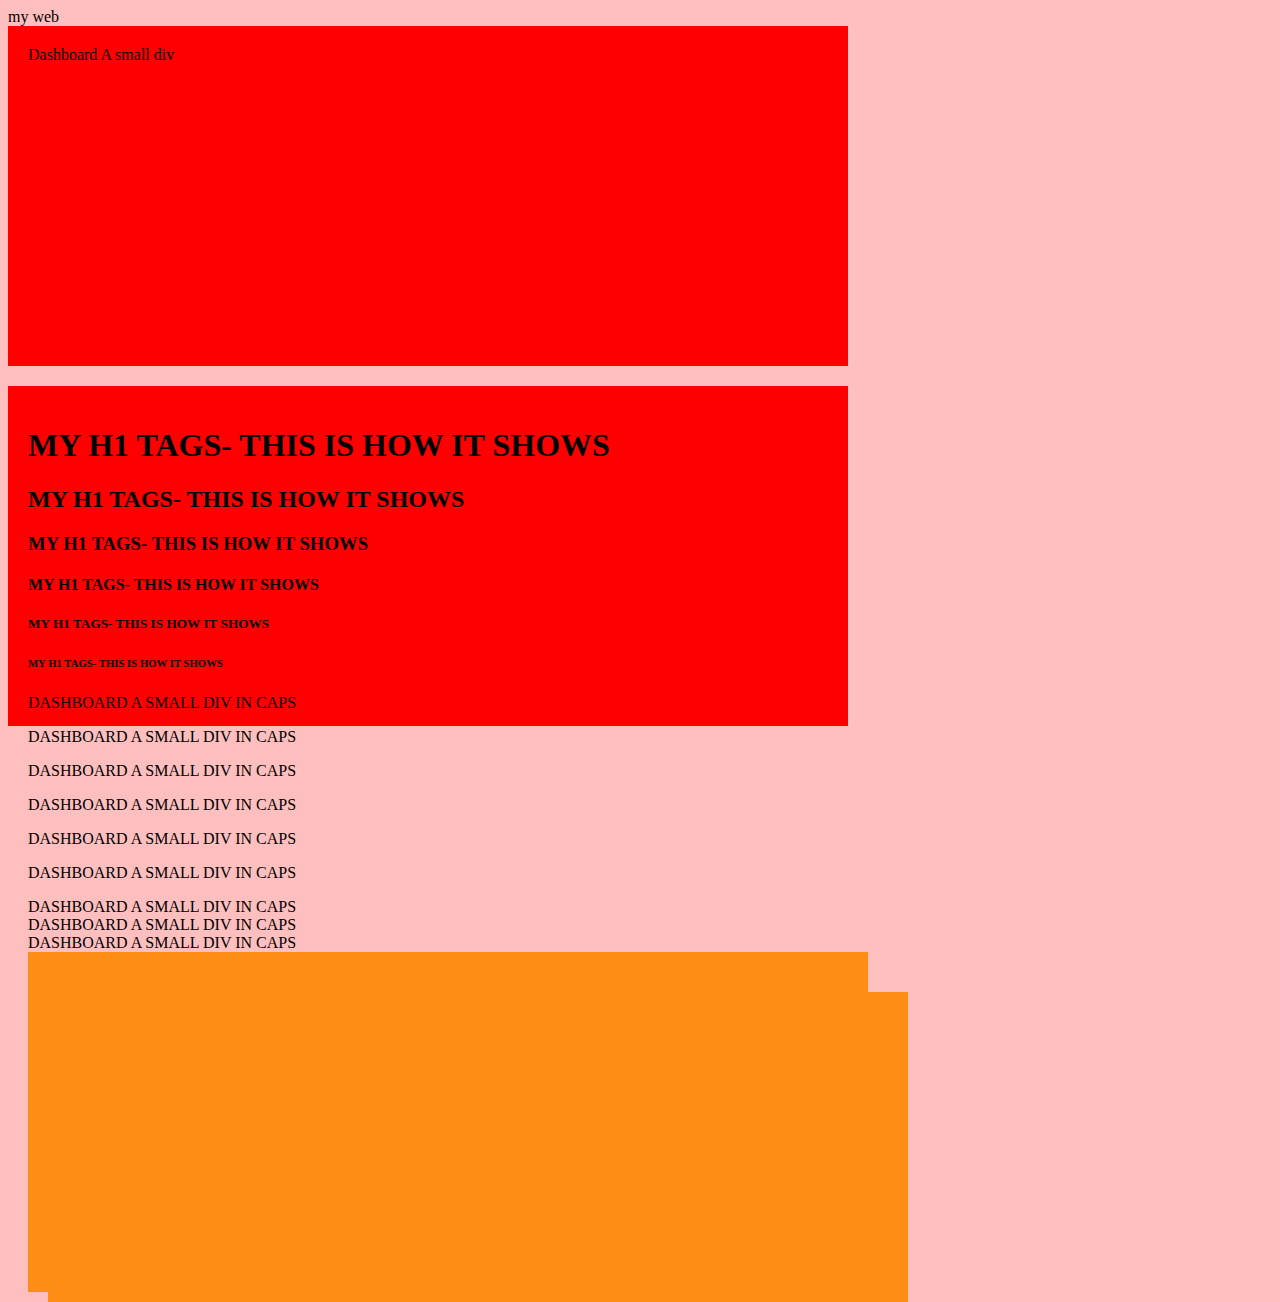
<file: index.html>
<!DOCTYPE html>
<html>
my web
<head>
 <title>
Welcome to my dashboard
 </title>
</head>


<body style="background: #FFBFBF;">


<body>
<!--DASHBOARD A STARTS HERE-->
                
<div id="dashboardA" style="background: red;height: 300px;width: 800px;margin-bottom: 20px;padding: 20px;">
          <dashboarda>
          <div id="dashboardAsmalldiv">
                    Dashboard A small div
          </div>
</div>
<!--DASHBOARD A ENDS HERE-->

</div>

<!--DASHBOARD B STARTS HERE-->
<div id="DASHBOARDB" style="background: red;height: 300px;width: 800px;margin-bottom: 20px;padding: 20px;">

<!--H TAGS STARTS HERE-->
<h1>MY H1 TAGS- THIS IS HOW IT SHOWS</h1>
<h2>MY H1 TAGS- THIS IS HOW IT SHOWS</h2>
<h3>MY H1 TAGS- THIS IS HOW IT SHOWS</h3>
<h4>MY H1 TAGS- THIS IS HOW IT SHOWS</h4>
<h5>MY H1 TAGS- THIS IS HOW IT SHOWS</h5>
<h6>MY H1 TAGS- THIS IS HOW IT SHOWS</h6>
<!--H TAGS ENDS HERE-->

<P>DASHBOARD A SMALL DIV IN CAPS</P>
<P>DASHBOARD A SMALL DIV IN CAPS</P>
<P>DASHBOARD A SMALL DIV IN CAPS</P>
<P>DASHBOARD A SMALL DIV IN CAPS</P>
DASHBOARD A SMALL DIV IN CAPS<P></P>
DASHBOARD A SMALL DIV IN CAPS<P></P>
DASHBOARD A SMALL DIV IN CAPS<br/>
DASHBOARD A SMALL DIV IN CAPS<br/>
DASHBOARD A SMALL DIV IN CAPS<br/>


<!--DASHBOARD B ENDS HERE-->




<!--DASHBOARD C STARTS HERE--> 
<div id="dashboardc" style="background:#FD8D14;height: 300px;width: 800px;margin-bottom: 20px;padding: 20px;">
<!--DASHBOARD C ENDS HERE-->

<div style="font-size: 20px;background: #FD8D14;text-align: right;font-weight: bold;height: 250px;width: 800px;padding: 30px;margin-top: 20px;">

</div>


</div>

</body>





</html>
</file>
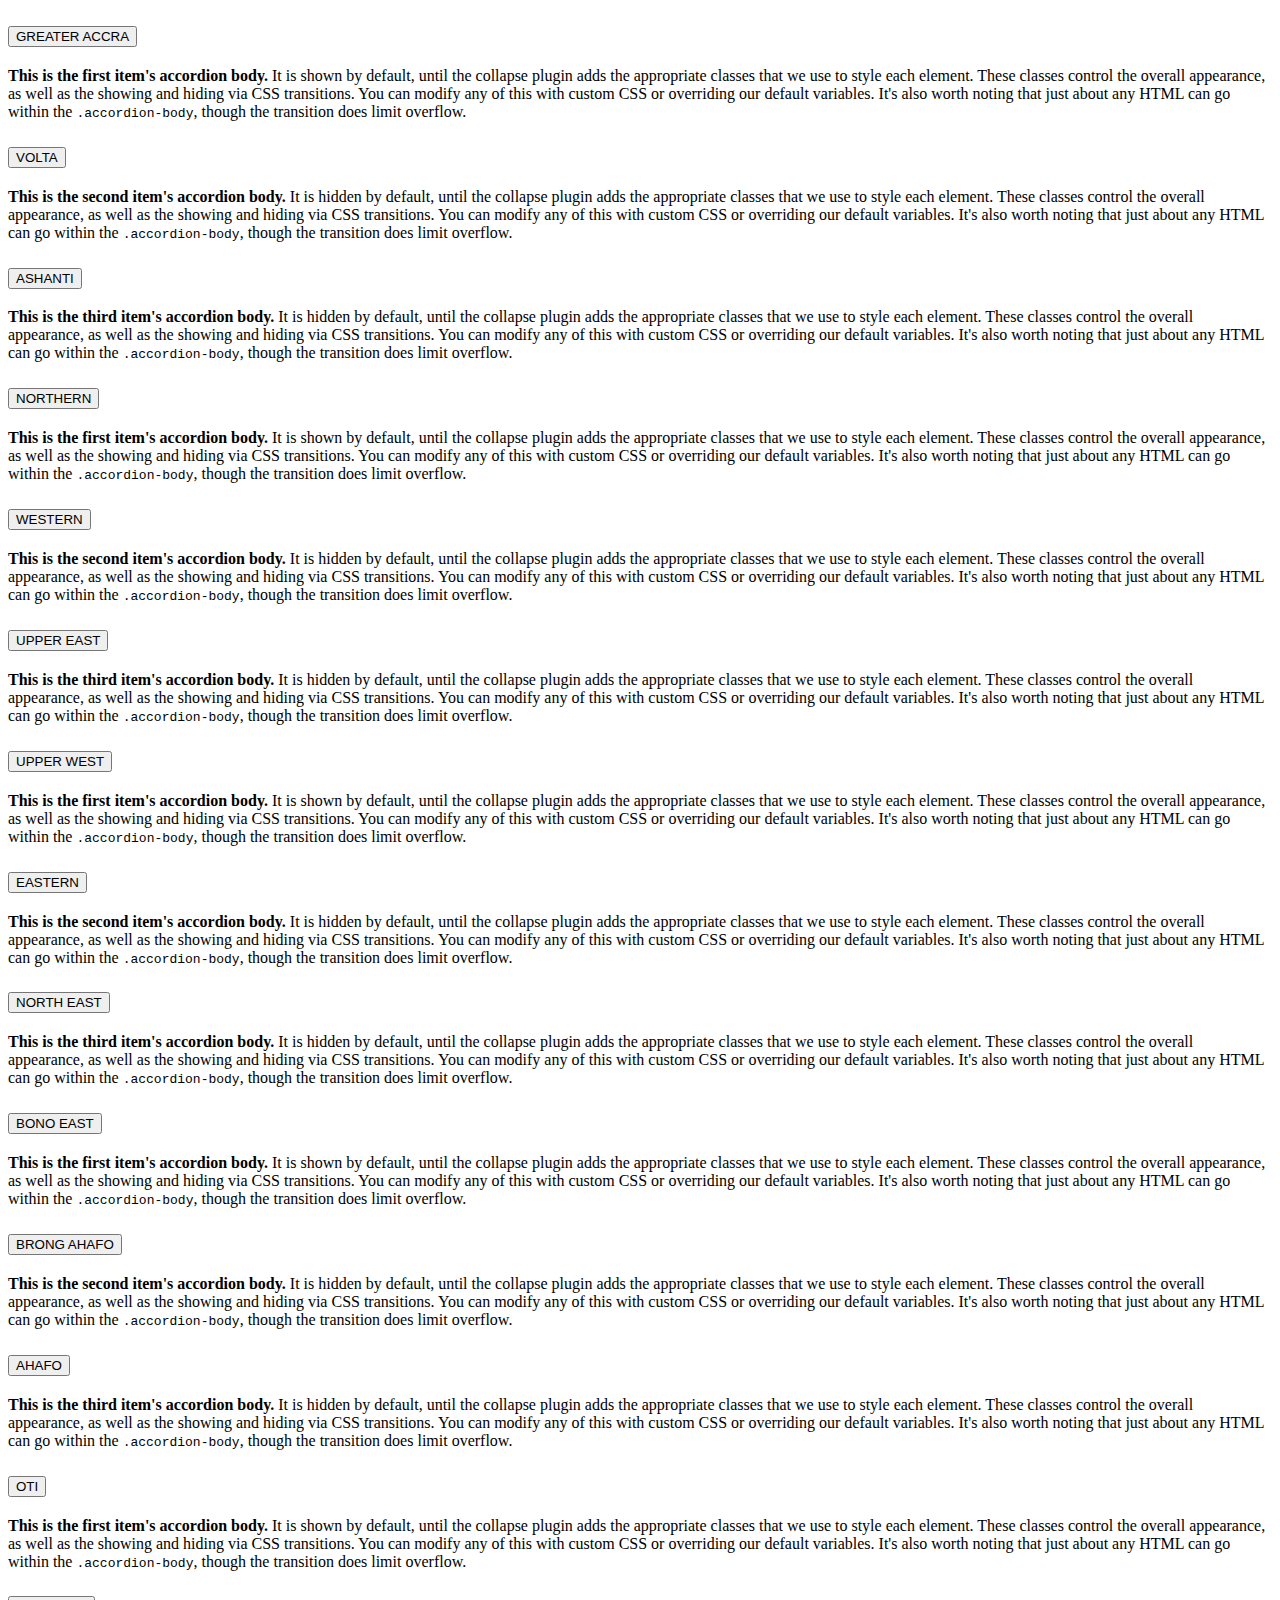
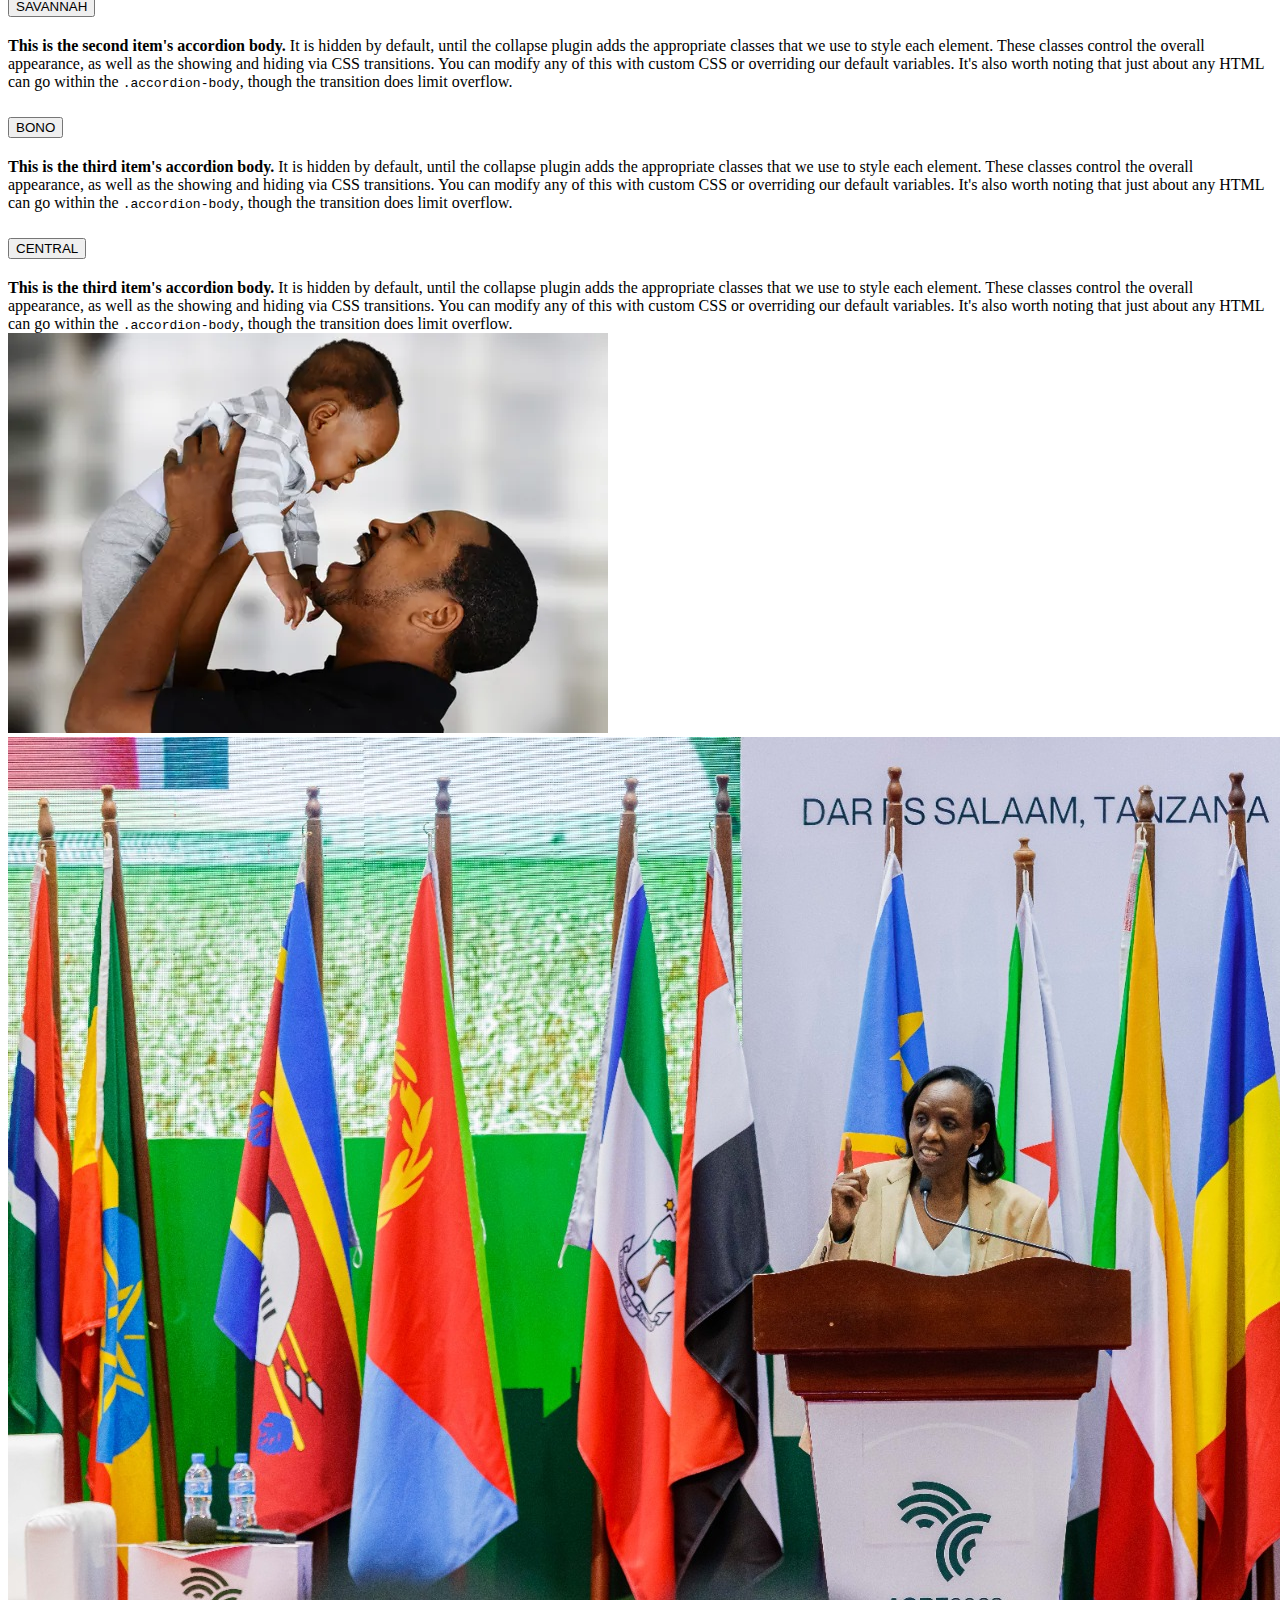
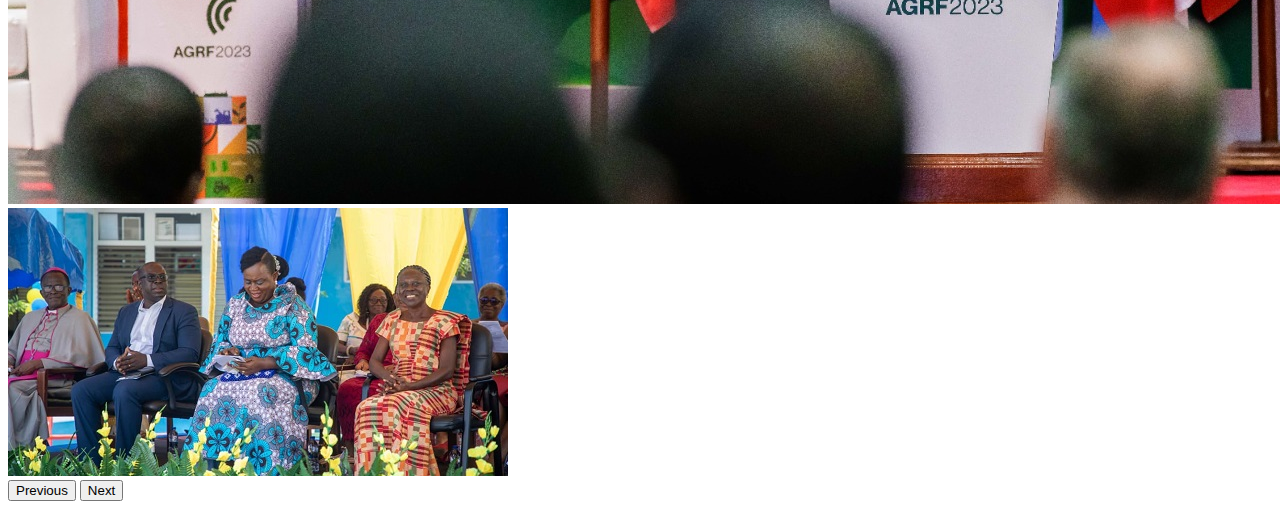
<file: Flip.html>
<!doctype html>
<html lang="en">
  <head>
    <meta charset="utf-8">
    <meta name="viewport" content="width=device-width, initial-scale=1">
    <title>Bootstrap demo</title>
    <link href="https://cdn.jsdelivr.net/npm/bootstrap@5.3.1/dist/css/bootstrap.min.css" rel="stylesheet" integrity="sha384-4bw+/aepP/YC94hEpVNVgiZdgIC5+VKNBQNGCHeKRQN+PtmoHDEXuppvnDJzQIu9" crossorigin="anonymous">
  </head>
  <body>
    
    <script src="https://cdn.jsdelivr.net/npm/bootstrap@5.3.1/dist/js/bootstrap.bundle.min.js" integrity="sha384-HwwvtgBNo3bZJJLYd8oVXjrBZt8cqVSpeBNS5n7C8IVInixGAoxmnlMuBnhbgrkm" crossorigin="anonymous"></script>
    <div class="accordion" id="accordionExample">
      <div class="accordion-item">
        <h2 class="accordion-header">
          <button class="accordion-button" type="button" data-bs-toggle="collapse" data-bs-target="#collapseOne" aria-expanded="true" aria-controls="collapseOne">
            GREATER ACCRA
          </button>
        </h2>
        <div id="collapseOne" class="accordion-collapse collapse show" data-bs-parent="#accordionExample">
          <div class="accordion-body">
            <strong>This is the first item's accordion body.</strong> It is shown by default, until the collapse plugin adds the appropriate classes that we use to style each element. These classes control the overall appearance, as well as the showing and hiding via CSS transitions. You can modify any of this with custom CSS or overriding our default variables. It's also worth noting that just about any HTML can go within the <code>.accordion-body</code>, though the transition does limit overflow.
          </div>
        </div>
      </div>
      <div class="accordion-item">
        <h2 class="accordion-header">
          <button class="accordion-button collapsed" type="button" data-bs-toggle="collapse" data-bs-target="#collapseTwo" aria-expanded="false" aria-controls="collapseTwo">
           VOLTA
          </button>
        </h2>
        <div id="collapseTwo" class="accordion-collapse collapse" data-bs-parent="#accordionExample">
          <div class="accordion-body">
            <strong>This is the second item's accordion body.</strong> It is hidden by default, until the collapse plugin adds the appropriate classes that we use to style each element. These classes control the overall appearance, as well as the showing and hiding via CSS transitions. You can modify any of this with custom CSS or overriding our default variables. It's also worth noting that just about any HTML can go within the <code>.accordion-body</code>, though the transition does limit overflow.
          </div>
        </div>
      </div>
      <div class="accordion-item">
        <h2 class="accordion-header">
          <button class="accordion-button collapsed" type="button" data-bs-toggle="collapse" data-bs-target="#collapseThree" aria-expanded="false" aria-controls="collapseThree">
            ASHANTI
          </button>
        </h2>
        <div id="collapseThree" class="accordion-collapse collapse" data-bs-parent="#accordionExample">
          <div class="accordion-body">
            <strong>This is the third item's accordion body.</strong> It is hidden by default, until the collapse plugin adds the appropriate classes that we use to style each element. These classes control the overall appearance, as well as the showing and hiding via CSS transitions. You can modify any of this with custom CSS or overriding our default variables. It's also worth noting that just about any HTML can go within the <code>.accordion-body</code>, though the transition does limit overflow.
          </div>
        </div>
      </div>
    </div>
    <div class="accordion" id="accordionExample">
      <div class="accordion-item">
        <h2 class="accordion-header">
          <button class="accordion-button" type="button" data-bs-toggle="collapse" data-bs-target="#collapseOne" aria-expanded="true" aria-controls="collapseOne">
            NORTHERN 
          </button>
        </h2>
        <div id="collapseOne" class="accordion-collapse collapse show" data-bs-parent="#accordionExample">
          <div class="accordion-body">
            <strong>This is the first item's accordion body.</strong> It is shown by default, until the collapse plugin adds the appropriate classes that we use to style each element. These classes control the overall appearance, as well as the showing and hiding via CSS transitions. You can modify any of this with custom CSS or overriding our default variables. It's also worth noting that just about any HTML can go within the <code>.accordion-body</code>, though the transition does limit overflow.
          </div>
        </div>
      </div>
      <div class="accordion-item">
        <h2 class="accordion-header">
          <button class="accordion-button collapsed" type="button" data-bs-toggle="collapse" data-bs-target="#collapseTwo" aria-expanded="false" aria-controls="collapseTwo">
            WESTERN
          </button>
        </h2>
        <div id="collapseTwo" class="accordion-collapse collapse" data-bs-parent="#accordionExample">
          <div class="accordion-body">
            <strong>This is the second item's accordion body.</strong> It is hidden by default, until the collapse plugin adds the appropriate classes that we use to style each element. These classes control the overall appearance, as well as the showing and hiding via CSS transitions. You can modify any of this with custom CSS or overriding our default variables. It's also worth noting that just about any HTML can go within the <code>.accordion-body</code>, though the transition does limit overflow.
          </div>
        </div>
      </div>
      <div class="accordion-item">
        <h2 class="accordion-header">
          <button class="accordion-button collapsed" type="button" data-bs-toggle="collapse" data-bs-target="#collapseThree" aria-expanded="false" aria-controls="collapseThree">
            UPPER EAST
          </button>
        </h2>
        <div id="collapseThree" class="accordion-collapse collapse" data-bs-parent="#accordionExample">
          <div class="accordion-body">
            <strong>This is the third item's accordion body.</strong> It is hidden by default, until the collapse plugin adds the appropriate classes that we use to style each element. These classes control the overall appearance, as well as the showing and hiding via CSS transitions. You can modify any of this with custom CSS or overriding our default variables. It's also worth noting that just about any HTML can go within the <code>.accordion-body</code>, though the transition does limit overflow.
          </div>
        </div>
      </div>
    </div>
    <div class="accordion" id="accordionExample">
      <div class="accordion-item">
        <h2 class="accordion-header">
          <button class="accordion-button" type="button" data-bs-toggle="collapse" data-bs-target="#collapseOne" aria-expanded="true" aria-controls="collapseOne">
           UPPER WEST
          </button>
        </h2>
        <div id="collapseOne" class="accordion-collapse collapse show" data-bs-parent="#accordionExample">
          <div class="accordion-body">
            <strong>This is the first item's accordion body.</strong> It is shown by default, until the collapse plugin adds the appropriate classes that we use to style each element. These classes control the overall appearance, as well as the showing and hiding via CSS transitions. You can modify any of this with custom CSS or overriding our default variables. It's also worth noting that just about any HTML can go within the <code>.accordion-body</code>, though the transition does limit overflow.
          </div>
        </div>
      </div>
      <div class="accordion-item">
        <h2 class="accordion-header">
          <button class="accordion-button collapsed" type="button" data-bs-toggle="collapse" data-bs-target="#collapseTwo" aria-expanded="false" aria-controls="collapseTwo">
            EASTERN
          </button>
        </h2>
        <div id="collapseTwo" class="accordion-collapse collapse" data-bs-parent="#accordionExample">
          <div class="accordion-body">
            <strong>This is the second item's accordion body.</strong> It is hidden by default, until the collapse plugin adds the appropriate classes that we use to style each element. These classes control the overall appearance, as well as the showing and hiding via CSS transitions. You can modify any of this with custom CSS or overriding our default variables. It's also worth noting that just about any HTML can go within the <code>.accordion-body</code>, though the transition does limit overflow.
          </div>
        </div>
      </div>
      <div class="accordion-item">
        <h2 class="accordion-header">
          <button class="accordion-button collapsed" type="button" data-bs-toggle="collapse" data-bs-target="#collapseThree" aria-expanded="false" aria-controls="collapseThree">
            NORTH EAST
          </button>
        </h2>
        <div id="collapseThree" class="accordion-collapse collapse" data-bs-parent="#accordionExample">
          <div class="accordion-body">
            <strong>This is the third item's accordion body.</strong> It is hidden by default, until the collapse plugin adds the appropriate classes that we use to style each element. These classes control the overall appearance, as well as the showing and hiding via CSS transitions. You can modify any of this with custom CSS or overriding our default variables. It's also worth noting that just about any HTML can go within the <code>.accordion-body</code>, though the transition does limit overflow.
          </div>
        </div>
      </div>
    </div>
    <div class="accordion" id="accordionExample">
      <div class="accordion-item">
        <h2 class="accordion-header">
          <button class="accordion-button" type="button" data-bs-toggle="collapse" data-bs-target="#collapseOne" aria-expanded="true" aria-controls="collapseOne">
           BONO EAST
          </button>
        </h2>
        <div id="collapseOne" class="accordion-collapse collapse show" data-bs-parent="#accordionExample">
          <div class="accordion-body">
            <strong>This is the first item's accordion body.</strong> It is shown by default, until the collapse plugin adds the appropriate classes that we use to style each element. These classes control the overall appearance, as well as the showing and hiding via CSS transitions. You can modify any of this with custom CSS or overriding our default variables. It's also worth noting that just about any HTML can go within the <code>.accordion-body</code>, though the transition does limit overflow.
          </div>
        </div>
      </div>
      <div class="accordion-item">
        <h2 class="accordion-header">
          <button class="accordion-button collapsed" type="button" data-bs-toggle="collapse" data-bs-target="#collapseTwo" aria-expanded="false" aria-controls="collapseTwo">
           BRONG AHAFO
          </button>
        </h2>
        <div id="collapseTwo" class="accordion-collapse collapse" data-bs-parent="#accordionExample">
          <div class="accordion-body">
            <strong>This is the second item's accordion body.</strong> It is hidden by default, until the collapse plugin adds the appropriate classes that we use to style each element. These classes control the overall appearance, as well as the showing and hiding via CSS transitions. You can modify any of this with custom CSS or overriding our default variables. It's also worth noting that just about any HTML can go within the <code>.accordion-body</code>, though the transition does limit overflow.
          </div>
        </div>
      </div>
      <div class="accordion-item">
        <h2 class="accordion-header">
          <button class="accordion-button collapsed" type="button" data-bs-toggle="collapse" data-bs-target="#collapseThree" aria-expanded="false" aria-controls="collapseThree">
            AHAFO
          </button>
        </h2>
        <div id="collapseThree" class="accordion-collapse collapse" data-bs-parent="#accordionExample">
          <div class="accordion-body">
            <strong>This is the third item's accordion body.</strong> It is hidden by default, until the collapse plugin adds the appropriate classes that we use to style each element. These classes control the overall appearance, as well as the showing and hiding via CSS transitions. You can modify any of this with custom CSS or overriding our default variables. It's also worth noting that just about any HTML can go within the <code>.accordion-body</code>, though the transition does limit overflow.
          </div>
        </div>
      </div>
    </div>
    <div class="accordion" id="accordionExample">
      <div class="accordion-item">
        <h2 class="accordion-header">
          <button class="accordion-button" type="button" data-bs-toggle="collapse" data-bs-target="#collapseOne" aria-expanded="true" aria-controls="collapseOne">
            OTI
          </button>
        </h2>
        <div id="collapseOne" class="accordion-collapse collapse show" data-bs-parent="#accordionExample">
          <div class="accordion-body">
            <strong>This is the first item's accordion body.</strong> It is shown by default, until the collapse plugin adds the appropriate classes that we use to style each element. These classes control the overall appearance, as well as the showing and hiding via CSS transitions. You can modify any of this with custom CSS or overriding our default variables. It's also worth noting that just about any HTML can go within the <code>.accordion-body</code>, though the transition does limit overflow.
          </div>
        </div>
      </div>
      <div class="accordion-item">
        <h2 class="accordion-header">
          <button class="accordion-button collapsed" type="button" data-bs-toggle="collapse" data-bs-target="#collapseTwo" aria-expanded="false" aria-controls="collapseTwo">
            SAVANNAH
          </button>
        </h2>
        <div id="collapseTwo" class="accordion-collapse collapse" data-bs-parent="#accordionExample">
          <div class="accordion-body">
            <strong>This is the second item's accordion body.</strong> It is hidden by default, until the collapse plugin adds the appropriate classes that we use to style each element. These classes control the overall appearance, as well as the showing and hiding via CSS transitions. You can modify any of this with custom CSS or overriding our default variables. It's also worth noting that just about any HTML can go within the <code>.accordion-body</code>, though the transition does limit overflow.
          </div>
        </div>
      </div>
      <div class="accordion-item">
        <h2 class="accordion-header">
          <button class="accordion-button collapsed" type="button" data-bs-toggle="collapse" data-bs-target="#collapseThree" aria-expanded="false" aria-controls="collapseThree">
            BONO
          </button>
        </h2>
        <div id="collapseThree" class="accordion-collapse collapse" data-bs-parent="#accordionExample">
          <div class="accordion-body">
            <strong>This is the third item's accordion body.</strong> It is hidden by default, until the collapse plugin adds the appropriate classes that we use to style each element. These classes control the overall appearance, as well as the showing and hiding via CSS transitions. You can modify any of this with custom CSS or overriding our default variables. It's also worth noting that just about any HTML can go within the <code>.accordion-body</code>, though the transition does limit overflow.
          </div>
        </div>
      </div>
    </div>
    <div class="accordion-item">
      <h2 class="accordion-header">
        <button class="accordion-button collapsed" type="button" data-bs-toggle="collapse" data-bs-target="#collapseThree" aria-expanded="false" aria-controls="collapseThree">
          CENTRAL
        </button>
      </h2>
      <div id="collapseThree" class="accordion-collapse collapse" data-bs-parent="#accordionExample">
        <div class="accordion-body">
          <strong>This is the third item's accordion body.</strong> It is hidden by default, until the collapse plugin adds the appropriate classes that we use to style each element. These classes control the overall appearance, as well as the showing and hiding via CSS transitions. You can modify any of this with custom CSS or overriding our default variables. It's also worth noting that just about any HTML can go within the <code>.accordion-body</code>, though the transition does limit overflow.
        </div>
      </div>
    </div>
  </div>
    <div id="carouselExample" class="carousel slide">
      <div class="carousel-inner">
        <div class="carousel-item active">
          <img src="depositphotos_22988462-stock-photo-father-and-son.jpg" class="d-block w-100" alt="depositphotos_22988462-stock-photo-father-and-son">
        </div>
        <div class="carousel-item">
          <img src="AGRA-President-Dr.-Agnes-Kalibata-speaks-at-2023-AFSF-closing.jpeg" class="d-block w-100" alt="AGRA-President-Dr">
        </div>
        <div class="carousel-item">
          <img src="prize.jpg" class="d-block w-100" alt="prize">
        </div>
      </div>
      <button class="carousel-control-prev" type="button" data-bs-target="#carouselExample" data-bs-slide="prev">
        <span class="carousel-control-prev-icon" aria-hidden="true"></span>
        <span class="visually-hidden">Previous</span>
      </button>
      <button class="carousel-control-next" type="button" data-bs-target="#carouselExample" data-bs-slide="next">
        <span class="carousel-control-next-icon" aria-hidden="true"></span>
        <span class="visually-hidden">Next</span>
      </button>
    </div>
  </body>
</html>
</file>
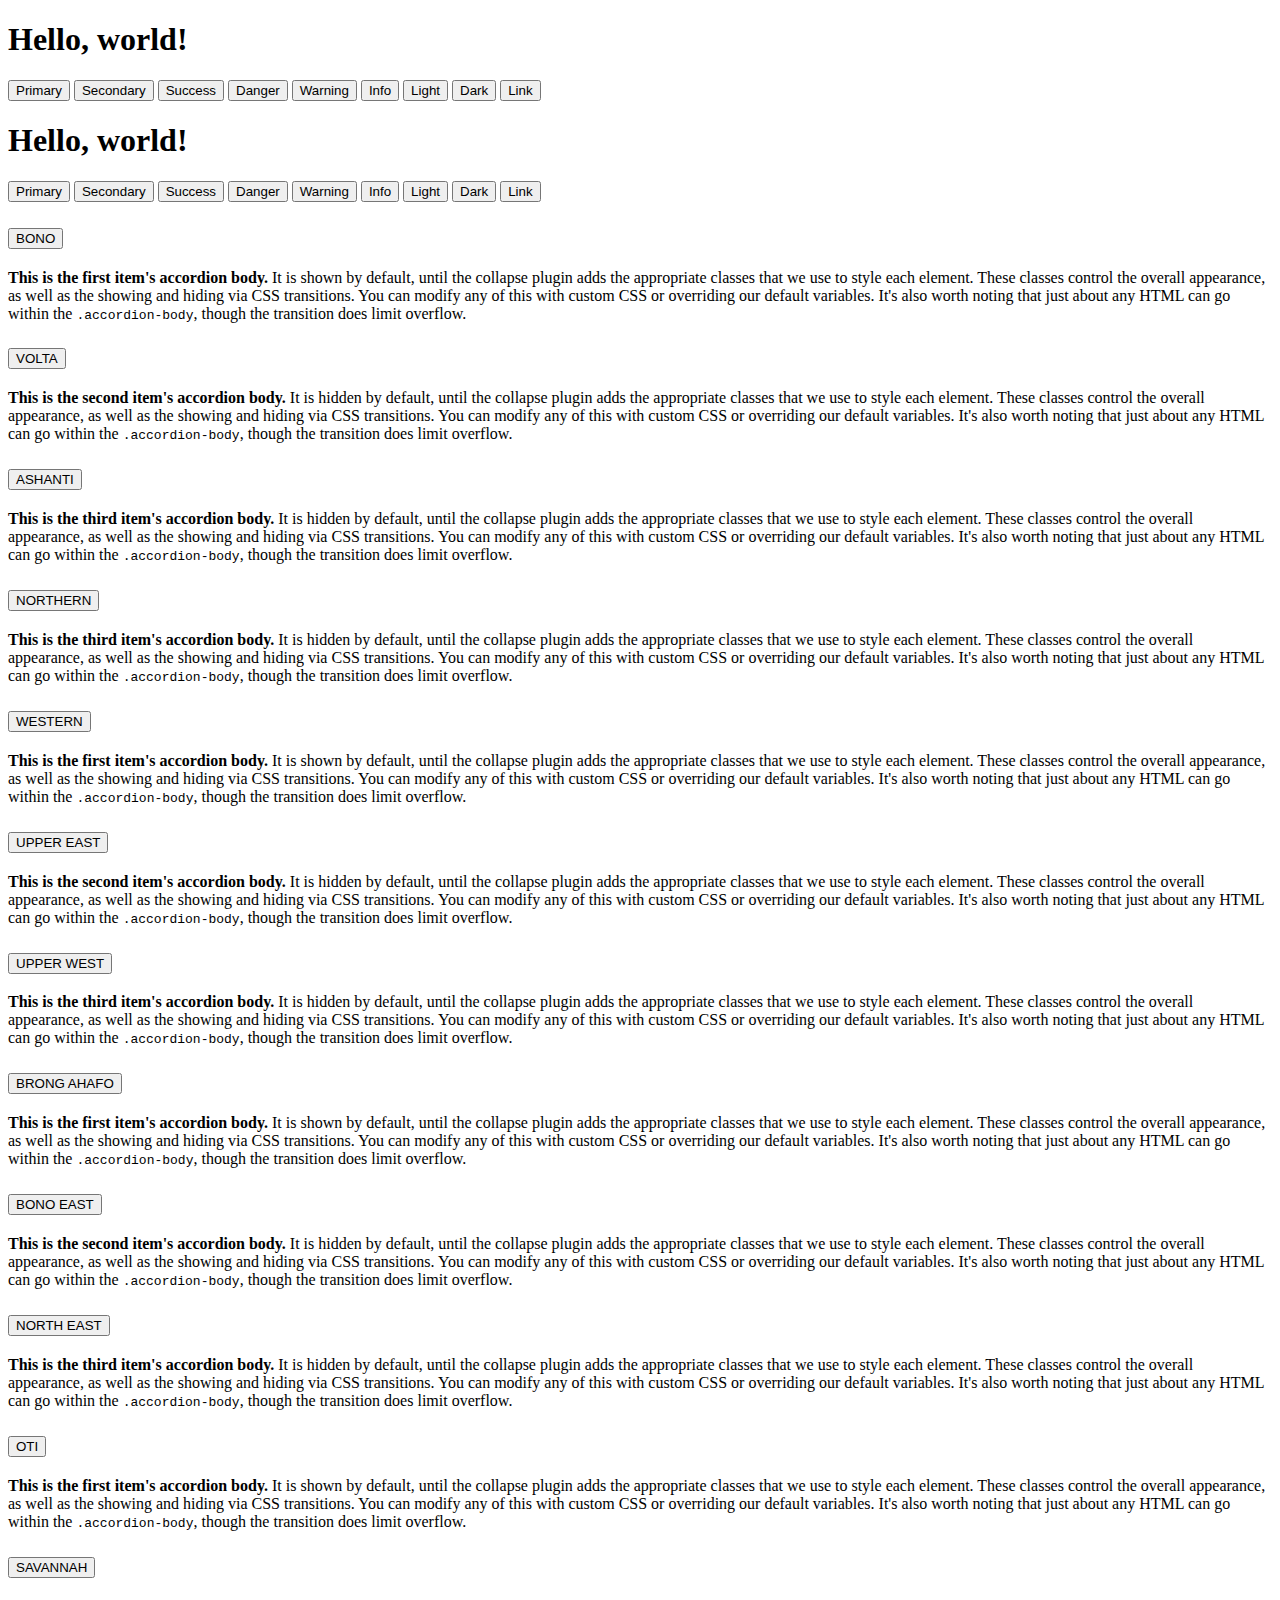
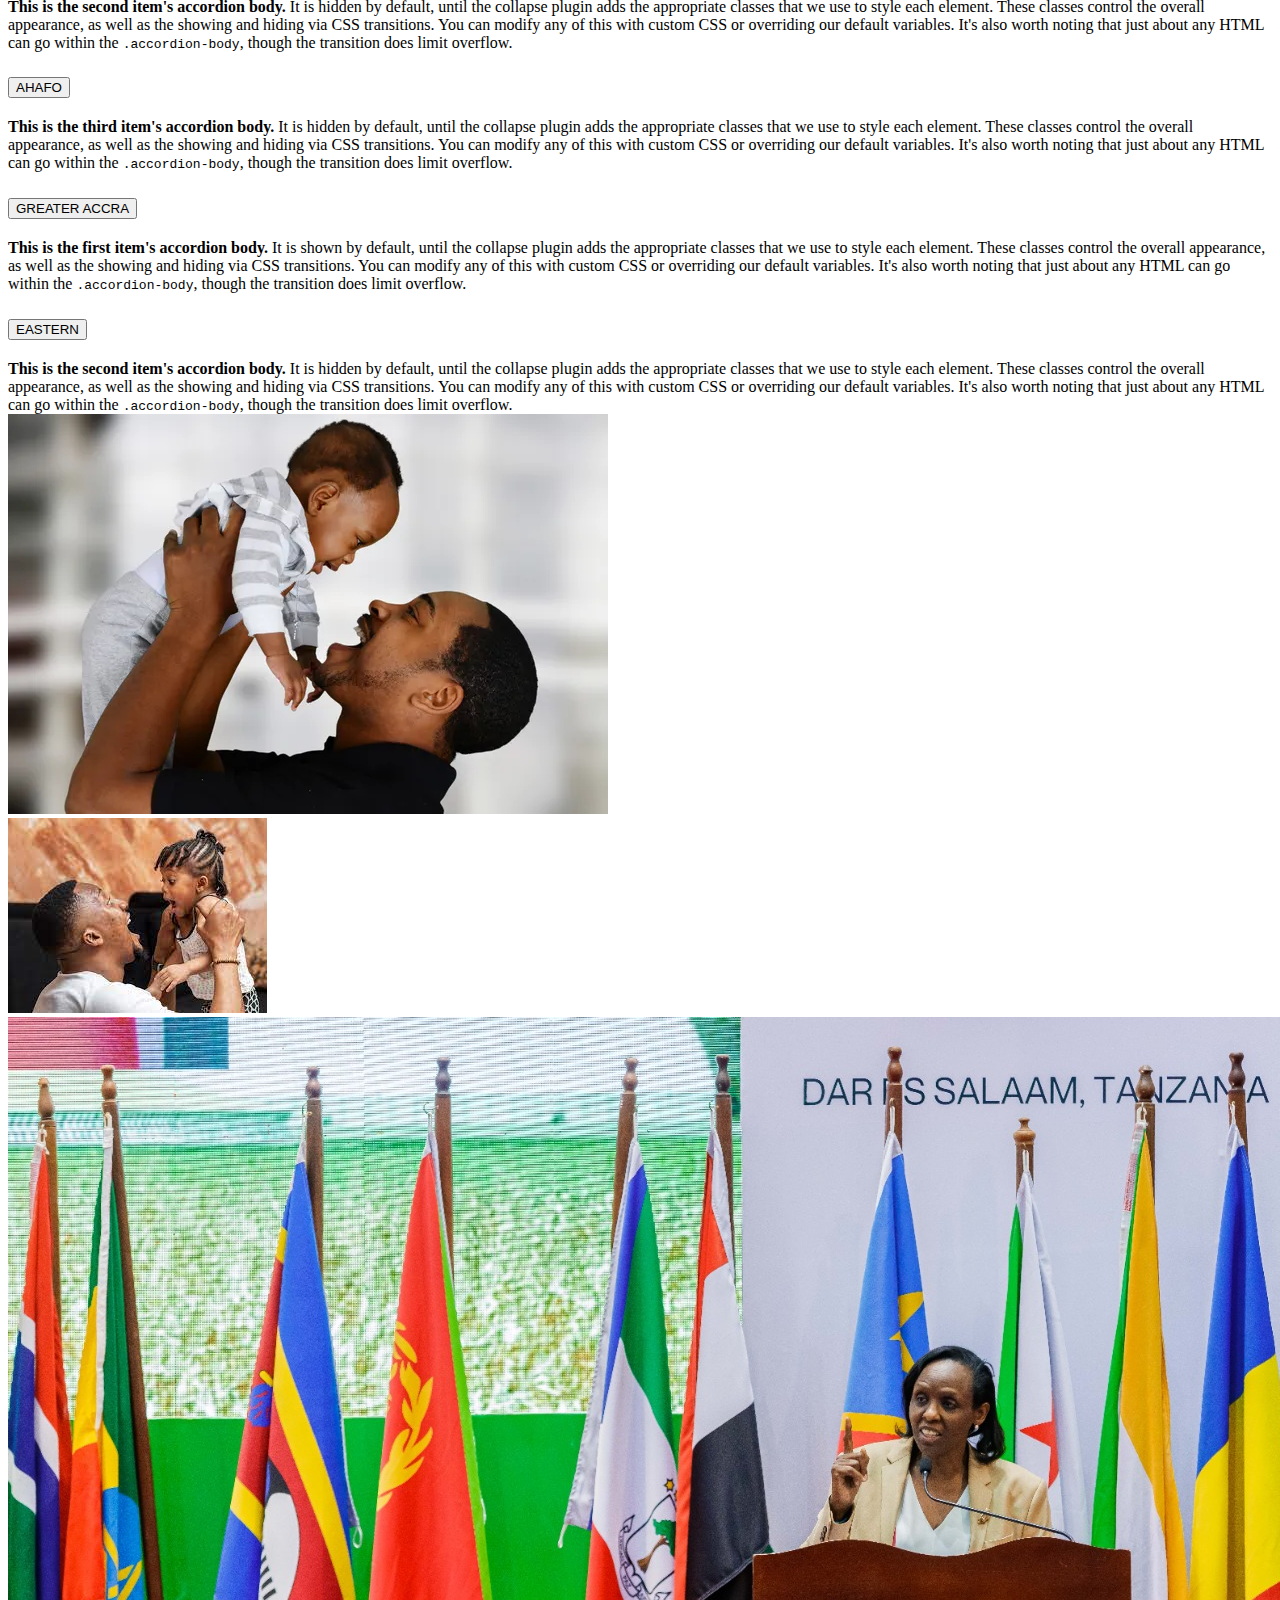
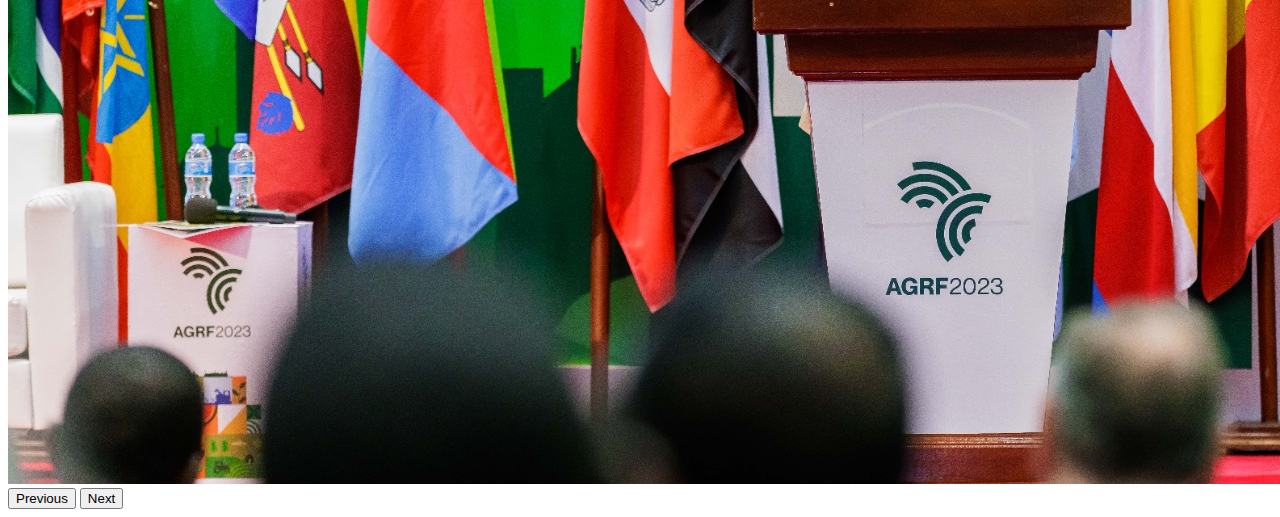
<file: handy.html>
<!doctype html>
<html lang="en">
  <head>
    <meta charset="utf-8">
    <meta name="viewport" content="width=device-width, initial-scale=1">
    <title>Bootstrap demo</title>
    <h1>Hello, world!</h1>
    <button type="button" class="btn btn-primary">Primary</button>
<button type="button" class="btn btn-secondary">Secondary</button>
<button type="button" class="btn btn-success">Success</button>
<button type="button" class="btn btn-danger">Danger</button>
<button type="button" class="btn btn-warning">Warning</button>
<button type="button" class="btn btn-info">Info</button>
<button type="button" class="btn btn-light">Light</button>
<button type="button" class="btn btn-dark">Dark</button>

<button type="button" class="btn btn-link">Link</button>
    
  </head>
  <body>
    <h1>Hello, world!</h1>
    <button type="button" class="btn btn-primary">Primary</button>
<button type="button" class="btn btn-secondary">Secondary</button>
<button type="button" class="btn btn-success">Success</button>
<button type="button" class="btn btn-danger">Danger</button>
<button type="button" class="btn btn-warning">Warning</button>
<button type="button" class="btn btn-info">Info</button>
<button type="button" class="btn btn-light">Light</button>
<button type="button" class="btn btn-dark">Dark</button>

<button type="button" class="btn btn-link">Link</button>
  

<div class="accordion" id="accordionExample">
          <div class="accordion-item">
            <h2 class="accordion-header">
              <button class="accordion-button" type="button" data-bs-toggle="collapse" data-bs-target="#collapseOne" aria-expanded="true" aria-controls="collapseOne">
                BONO
              </button>
            </h2>
            <div id="collapseOne" class="accordion-collapse collapse show" data-bs-parent="#accordionExample">
              <div class="accordion-body">
                <strong>This is the first item's accordion body.</strong> It is shown by default, until the collapse plugin adds the appropriate classes that we use to style each element. These classes control the overall appearance, as well as the showing and hiding via CSS transitions. You can modify any of this with custom CSS or overriding our default variables. It's also worth noting that just about any HTML can go within the <code>.accordion-body</code>, though the transition does limit overflow.
              </div>
            </div>
          </div>
          <div class="accordion-item">
            <h2 class="accordion-header">
              <button class="accordion-button collapsed" type="button" data-bs-toggle="collapse" data-bs-target="#collapseTwo" aria-expanded="false" aria-controls="collapseTwo">
                VOLTA
              </button>
            </h2>
            <div id="collapseTwo" class="accordion-collapse collapse" data-bs-parent="#accordionExample">
              <div class="accordion-body">
                <strong>This is the second item's accordion body.</strong> It is hidden by default, until the collapse plugin adds the appropriate classes that we use to style each element. These classes control the overall appearance, as well as the showing and hiding via CSS transitions. You can modify any of this with custom CSS or overriding our default variables. It's also worth noting that just about any HTML can go within the <code>.accordion-body</code>, though the transition does limit overflow.
              </div>
            </div>
          </div>
          <div class="accordion-item">
            <h2 class="accordion-header">
              <button class="accordion-button collapsed" type="button" data-bs-toggle="collapse" data-bs-target="#collapseThree" aria-expanded="false" aria-controls="collapseThree">
               ASHANTI
              </button>
            </h2>
            <div id="collapseThree" class="accordion-collapse collapse" data-bs-parent="#accordionExample">
              <div class="accordion-body">
                <strong>This is the third item's accordion body.</strong> It is hidden by default, until the collapse plugin adds the appropriate classes that we use to style each element. These classes control the overall appearance, as well as the showing and hiding via CSS transitions. You can modify any of this with custom CSS or overriding our default variables. It's also worth noting that just about any HTML can go within the <code>.accordion-body</code>, though the transition does limit overflow.
              </div>
            </div>
          </div>
        </div>
       <div class="accordion-item">
          <h2 class="accordion-header">
            <button class="accordion-button collapsed" type="button" data-bs-toggle="collapse" data-bs-target="#collapseThree" aria-expanded="false" aria-controls="collapseThree">
             NORTHERN
            </button>
          </h2>
          <div id="collapseThree" class="accordion-collapse collapse" data-bs-parent="#accordionExample">
            <div class="accordion-body">
              <strong>This is the third item's accordion body.</strong> It is hidden by default, until the collapse plugin adds the appropriate classes that we use to style each element. These classes control the overall appearance, as well as the showing and hiding via CSS transitions. You can modify any of this with custom CSS or overriding our default variables. It's also worth noting that just about any HTML can go within the <code>.accordion-body</code>, though the transition does limit overflow.
            </div>
          </div>
        </div>
      </div> 
      <div class="accordion" id="accordionExample">
        <div class="accordion-item">
          <h2 class="accordion-header">
            <button class="accordion-button" type="button" data-bs-toggle="collapse" data-bs-target="#collapseOne" aria-expanded="true" aria-controls="collapseOne">
              WESTERN
            </button>
          </h2>
          <div id="collapseOne" class="accordion-collapse collapse show" data-bs-parent="#accordionExample">
            <div class="accordion-body">
              <strong>This is the first item's accordion body.</strong> It is shown by default, until the collapse plugin adds the appropriate classes that we use to style each element. These classes control the overall appearance, as well as the showing and hiding via CSS transitions. You can modify any of this with custom CSS or overriding our default variables. It's also worth noting that just about any HTML can go within the <code>.accordion-body</code>, though the transition does limit overflow.
            </div>
          </div>
        </div>
        <div class="accordion-item">
          <h2 class="accordion-header">
            <button class="accordion-button collapsed" type="button" data-bs-toggle="collapse" data-bs-target="#collapseTwo" aria-expanded="false" aria-controls="collapseTwo">
              UPPER EAST
            </button>
          </h2>
          <div id="collapseTwo" class="accordion-collapse collapse" data-bs-parent="#accordionExample">
            <div class="accordion-body">
              <strong>This is the second item's accordion body.</strong> It is hidden by default, until the collapse plugin adds the appropriate classes that we use to style each element. These classes control the overall appearance, as well as the showing and hiding via CSS transitions. You can modify any of this with custom CSS or overriding our default variables. It's also worth noting that just about any HTML can go within the <code>.accordion-body</code>, though the transition does limit overflow.
            </div>
          </div>
        </div>
        <div class="accordion-item">
          <h2 class="accordion-header">
            <button class="accordion-button collapsed" type="button" data-bs-toggle="collapse" data-bs-target="#collapseThree" aria-expanded="false" aria-controls="collapseThree">
              UPPER WEST
            </button>
          </h2>
          <div id="collapseThree" class="accordion-collapse collapse" data-bs-parent="#accordionExample">
            <div class="accordion-body">
              <strong>This is the third item's accordion body.</strong> It is hidden by default, until the collapse plugin adds the appropriate classes that we use to style each element. These classes control the overall appearance, as well as the showing and hiding via CSS transitions. You can modify any of this with custom CSS or overriding our default variables. It's also worth noting that just about any HTML can go within the <code>.accordion-body</code>, though the transition does limit overflow.
            </div>
          </div>
        </div>
      </div>
      <div class="accordion" id="accordionExample">
        <div class="accordion-item">
          <h2 class="accordion-header">
            <button class="accordion-button" type="button" data-bs-toggle="collapse" data-bs-target="#collapseOne" aria-expanded="true" aria-controls="collapseOne">
              BRONG AHAFO
            </button>
          </h2>
          <div id="collapseOne" class="accordion-collapse collapse show" data-bs-parent="#accordionExample">
            <div class="accordion-body">
              <strong>This is the first item's accordion body.</strong> It is shown by default, until the collapse plugin adds the appropriate classes that we use to style each element. These classes control the overall appearance, as well as the showing and hiding via CSS transitions. You can modify any of this with custom CSS or overriding our default variables. It's also worth noting that just about any HTML can go within the <code>.accordion-body</code>, though the transition does limit overflow.
            </div>
          </div>
        </div>
        <div class="accordion-item">
          <h2 class="accordion-header">
            <button class="accordion-button collapsed" type="button" data-bs-toggle="collapse" data-bs-target="#collapseTwo" aria-expanded="false" aria-controls="collapseTwo">
              BONO EAST
            </button>
          </h2>
          <div id="collapseTwo" class="accordion-collapse collapse" data-bs-parent="#accordionExample">
            <div class="accordion-body">
              <strong>This is the second item's accordion body.</strong> It is hidden by default, until the collapse plugin adds the appropriate classes that we use to style each element. These classes control the overall appearance, as well as the showing and hiding via CSS transitions. You can modify any of this with custom CSS or overriding our default variables. It's also worth noting that just about any HTML can go within the <code>.accordion-body</code>, though the transition does limit overflow.
            </div>
          </div>
        </div>
        <div class="accordion-item">
          <h2 class="accordion-header">
            <button class="accordion-button collapsed" type="button" data-bs-toggle="collapse" data-bs-target="#collapseThree" aria-expanded="false" aria-controls="collapseThree">
              NORTH EAST
            </button>
          </h2>
          <div id="collapseThree" class="accordion-collapse collapse" data-bs-parent="#accordionExample">
            <div class="accordion-body">
              <strong>This is the third item's accordion body.</strong> It is hidden by default, until the collapse plugin adds the appropriate classes that we use to style each element. These classes control the overall appearance, as well as the showing and hiding via CSS transitions. You can modify any of this with custom CSS or overriding our default variables. It's also worth noting that just about any HTML can go within the <code>.accordion-body</code>, though the transition does limit overflow.
            </div>
          </div>
        </div>
      </div>
      <div class="accordion" id="accordionExample">
        <div class="accordion-item">
          <h2 class="accordion-header">
            <button class="accordion-button" type="button" data-bs-toggle="collapse" data-bs-target="#collapseOne" aria-expanded="true" aria-controls="collapseOne">
              OTI 
            </button>
          </h2>
          <div id="collapseOne" class="accordion-collapse collapse show" data-bs-parent="#accordionExample">
            <div class="accordion-body">
              <strong>This is the first item's accordion body.</strong> It is shown by default, until the collapse plugin adds the appropriate classes that we use to style each element. These classes control the overall appearance, as well as the showing and hiding via CSS transitions. You can modify any of this with custom CSS or overriding our default variables. It's also worth noting that just about any HTML can go within the <code>.accordion-body</code>, though the transition does limit overflow.
            </div>
          </div>
        </div>
        <div class="accordion-item">
          <h2 class="accordion-header">
            <button class="accordion-button collapsed" type="button" data-bs-toggle="collapse" data-bs-target="#collapseTwo" aria-expanded="false" aria-controls="collapseTwo">
              SAVANNAH
            </button>
          </h2>
          <div id="collapseTwo" class="accordion-collapse collapse" data-bs-parent="#accordionExample">
            <div class="accordion-body">
              <strong>This is the second item's accordion body.</strong> It is hidden by default, until the collapse plugin adds the appropriate classes that we use to style each element. These classes control the overall appearance, as well as the showing and hiding via CSS transitions. You can modify any of this with custom CSS or overriding our default variables. It's also worth noting that just about any HTML can go within the <code>.accordion-body</code>, though the transition does limit overflow.
            </div>
          </div>
        </div>
        <div class="accordion-item">
          <h2 class="accordion-header">
            <button class="accordion-button collapsed" type="button" data-bs-toggle="collapse" data-bs-target="#collapseThree" aria-expanded="false" aria-controls="collapseThree">
              AHAFO
            </button>
          </h2>
          <div id="collapseThree" class="accordion-collapse collapse" data-bs-parent="#accordionExample">
            <div class="accordion-body">
              <strong>This is the third item's accordion body.</strong> It is hidden by default, until the collapse plugin adds the appropriate classes that we use to style each element. These classes control the overall appearance, as well as the showing and hiding via CSS transitions. You can modify any of this with custom CSS or overriding our default variables. It's also worth noting that just about any HTML can go within the <code>.accordion-body</code>, though the transition does limit overflow.
            </div>
          </div>
        </div>
      </div>
      <div class="accordion" id="accordionExample">
        <div class="accordion-item">
          <h2 class="accordion-header">
            <button class="accordion-button" type="button" data-bs-toggle="collapse" data-bs-target="#collapseOne" aria-expanded="true" aria-controls="collapseOne">
              GREATER ACCRA
            </button>
          </h2>
          <div id="collapseOne" class="accordion-collapse collapse show" data-bs-parent="#accordionExample">
            <div class="accordion-body">
              <strong>This is the first item's accordion body.</strong> It is shown by default, until the collapse plugin adds the appropriate classes that we use to style each element. These classes control the overall appearance, as well as the showing and hiding via CSS transitions. You can modify any of this with custom CSS or overriding our default variables. It's also worth noting that just about any HTML can go within the <code>.accordion-body</code>, though the transition does limit overflow.
            </div>
          </div>
        </div>
        <div class="accordion-item">
          <h2 class="accordion-header">
            <button class="accordion-button collapsed" type="button" data-bs-toggle="collapse" data-bs-target="#collapseTwo" aria-expanded="false" aria-controls="collapseTwo">
              EASTERN
            </button>
          </h2>
          <div id="collapseTwo" class="accordion-collapse collapse" data-bs-parent="#accordionExample">
            <div class="accordion-body">
              <strong>This is the second item's accordion body.</strong> It is hidden by default, until the collapse plugin adds the appropriate classes that we use to style each element. These classes control the overall appearance, as well as the showing and hiding via CSS transitions. You can modify any of this with custom CSS or overriding our default variables. It's also worth noting that just about any HTML can go within the <code>.accordion-body</code>, though the transition does limit overflow.
            </div>
          </div>
        </div>
        <div class="accordion-item">

          <div id="carouselExample" class="carousel slide">
            <div class="carousel-inner">
              <div class="carousel-item active">
                <img src="depositphotos_22988462-stock-photo-father-and-son.jpg" class="d-block w-100" alt="...">
              </div>
              <div class="carousel-item">
                <img src="images (1).jpg" class="d-block w-100" alt="...">
              </div>
              <div class="carousel-item">
                <img src="AGRA-President-Dr.-Agnes-Kalibata-speaks-at-2023-AFSF-closing.jpeg" class="d-block w-100" alt="...">
              </div>
            </div>
            <button class="carousel-control-prev" type="button" data-bs-target="#carouselExample" data-bs-slide="prev">
              <span class="carousel-control-prev-icon" aria-hidden="true"></span>
              <span class="visually-hidden">Previous</span>
            </button>
            <button class="carousel-control-next" type="button" data-bs-target="#carouselExample" data-bs-slide="next">
              <span class="carousel-control-next-icon" aria-hidden="true"></span>
              <span class="visually-hidden">Next</span>
            </button>
          </div>
         

       
  </body>
</html>
</file>
